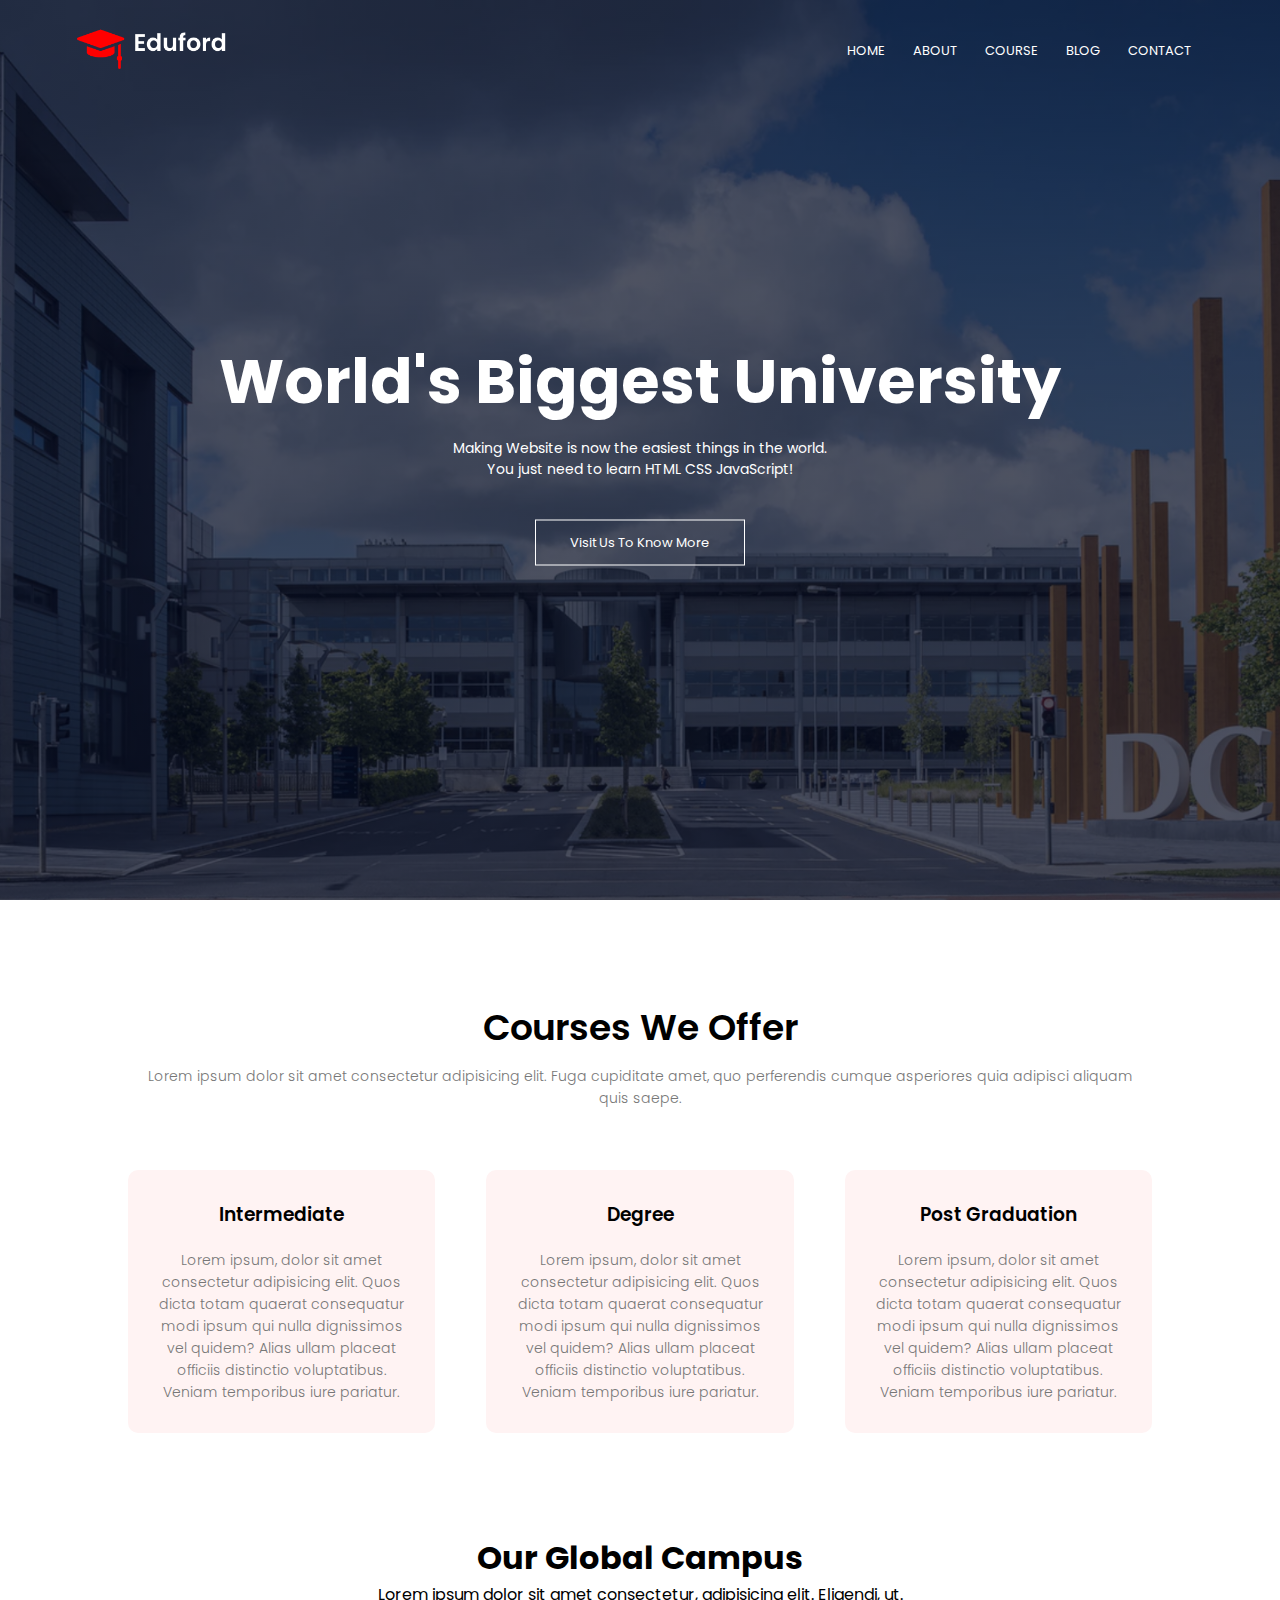
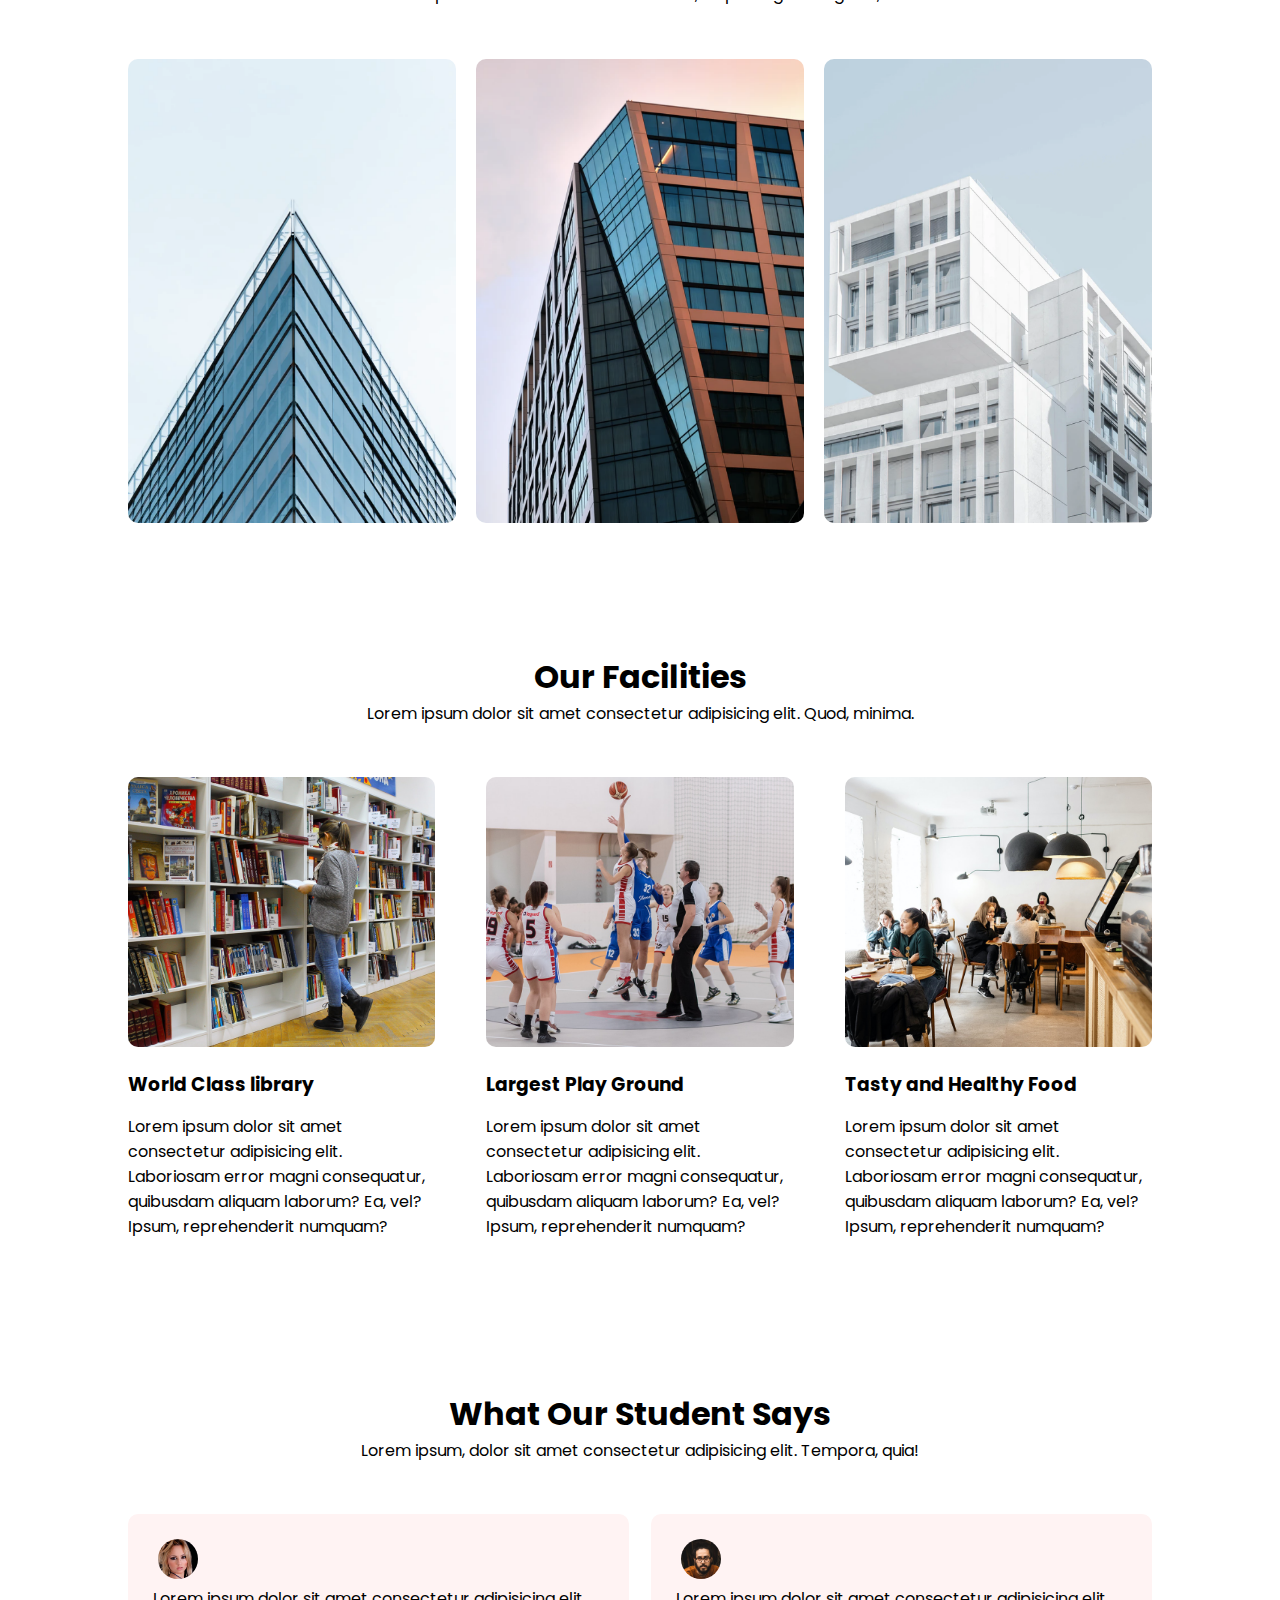
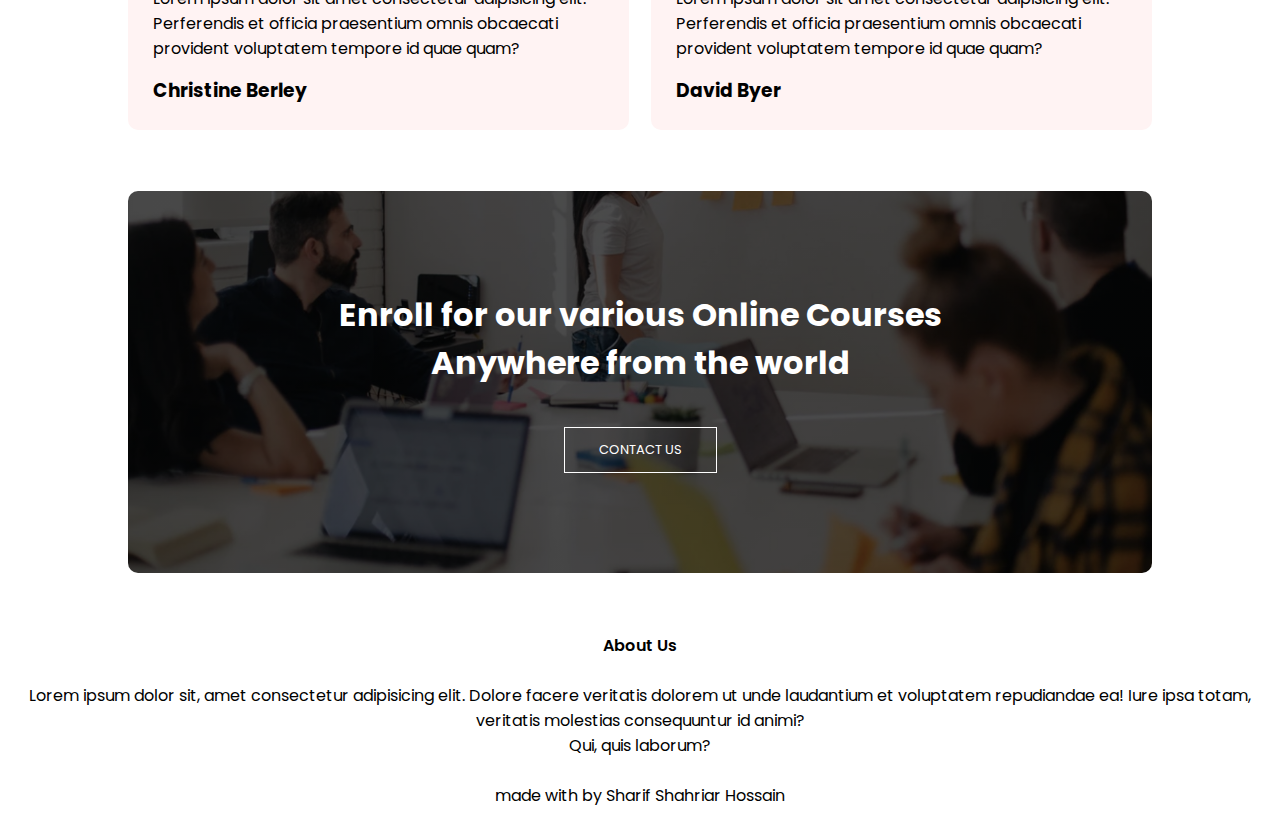
<file: index.html>
<!DOCTYPE html>
<html lang="en">
<head>
    <meta charset="UTF-8">
    <meta name="viewport" content="width=device-width, initial-scale=1.0">
    <link rel="stylesheet" href="style.css">
    <link rel="icon" href="Images/eduford_img/png-transparent-classical-architecture-building-column-building-building-structure-digital-image.png">
    <link rel="preconnect" href="https://fonts.googleapis.com">
    <link rel="preconnect" href="https://fonts.gstatic.com" crossorigin>
    <link
        href="https://fonts.googleapis.com/css2?family=Exo:wght@300;400;500;600;700;800;900&family=Poppins:wght@300;400;600;700&display=swap"
        rel="stylesheet">
    <link rel="stylesheet" href="https://cdnjs.cloudflare.com/ajax/libs/font-awesome/6.5.1/css/all.min.css"
        integrity="sha512-DTOQO9RWCH3ppGqcWaEA1BIZOC6xxalwEsw9c2QQeAIftl+Vegovlnee1c9QX4TctnWMn13TZye+giMm8e2LwA=="
        crossorigin="anonymous" referrerpolicy="no-referrer" />
    <title>Eduford Institute</title>
</head>
<body>
    <section class="header">
        <nav>
            <a href="index.html"><img src="Images/eduford_img/logo.png" alt=""></a>
            <div class="nav-links" id="navLinks">
                <i class="fa-solid fa-xmark" onclick="hidemenu()"></i>
                <ul>
                    <li><a href="index.html">HOME</a></li>
                    <li><a href="about.html">ABOUT</a></li>
                    <li><a href="course.html">COURSE</a></li>
                    <li><a href="blog.html">BLOG</a></li>
                    <li><a href="contact.html">CONTACT</a></li>
                </ul>
            </div>
            <i class="fa-solid fa-bars" onclick="showmenu()"></i>
        </nav>
        <div class="text-box">
            <h1>World's Biggest University</h1>
            <p>Making Website is now the easiest things in the world. <br> You just need to learn HTML CSS JavaScript!</p>
            <a class="hero-btn" href="">Visit Us To Know More</a>
        </div>
    </section>
    <!-- Course -->
    <section class="course">
        <h1>Courses We Offer</h1>
        <p>Lorem ipsum dolor sit amet consectetur adipisicing elit. Fuga cupiditate amet, quo perferendis cumque asperiores quia adipisci aliquam quis saepe.</p>
        <div class="row">
            <div class="course-col">
                <h3>Intermediate</h3>
                <p>Lorem ipsum, dolor sit amet consectetur adipisicing elit. Quos dicta totam quaerat consequatur modi ipsum qui nulla dignissimos vel quidem? Alias ullam placeat officiis distinctio voluptatibus. Veniam temporibus iure pariatur.</p>
            </div>
            <div class="course-col">
                <h3>Degree</h3>
                <p>Lorem ipsum, dolor sit amet consectetur adipisicing elit. Quos dicta totam quaerat consequatur modi ipsum qui
                    nulla dignissimos vel quidem? Alias ullam placeat officiis distinctio voluptatibus. Veniam temporibus iure
                    pariatur.</p>
            </div>
            <div class="course-col">
                <h3>Post Graduation</h3>
                <p>Lorem ipsum, dolor sit amet consectetur adipisicing elit. Quos dicta totam quaerat consequatur modi ipsum qui
                    nulla dignissimos vel quidem? Alias ullam placeat officiis distinctio voluptatibus. Veniam temporibus iure
                    pariatur.</p>
            </div>
        </div>
    </section>
    <!-- Campus -->
    <section class="campus">
        <h1>Our Global Campus</h1>
        <p>Lorem ipsum dolor sit amet consectetur, adipisicing elit. Eligendi, ut.</p>
        <div class="row">
            <div class="campus-col">
                <img src="Images/eduford_img/london.png" alt="">
                <div class="layer">
                    <h3>LONDON</h3>
                </div>
            </div>
            <div class="campus-col">
                <img src="Images/eduford_img/newyork.png" alt="">
                <div class="layer">
                    <h3>NEW YORK</h3>
                </div>
            </div>
            <div class="campus-col">
                <img src="Images/eduford_img/washington.png" alt="">
                <div class="layer">
                    <h3>WASHINGTON</h3>
                </div>
            </div>
        </div>
    </section>
    <!-- Facilities -->
    <div class="facilities">
        <h1>Our Facilities</h1>
        <p>Lorem ipsum dolor sit amet consectetur adipisicing elit. Quod, minima.</p>
        <div class="row">
            <div class="facilities-col">
                <img src="Images/eduford_img/library.png" alt="">
                <h3>World Class library</h3>
                <p>Lorem ipsum dolor sit amet consectetur adipisicing elit. Laboriosam error magni consequatur, quibusdam aliquam laborum? Ea, vel? Ipsum, reprehenderit numquam?</p>
            </div>
            <div class="facilities-col">
                <img src="Images/eduford_img/basketball.png" alt="">
                <h3>Largest Play Ground</h3>
                <p>Lorem ipsum dolor sit amet consectetur adipisicing elit. Laboriosam error magni consequatur, quibusdam aliquam
                    laborum? Ea, vel? Ipsum, reprehenderit numquam?</p>
            </div>
            <div class="facilities-col">
                <img src="Images/eduford_img/cafeteria.png" alt="">
                <h3>Tasty and Healthy Food</h3>
                <p>Lorem ipsum dolor sit amet consectetur adipisicing elit. Laboriosam error magni consequatur, quibusdam aliquam
                    laborum? Ea, vel? Ipsum, reprehenderit numquam?</p>
            </div>
        </div>
    </div>
    <!-- Testimonials -->
    <section class="testimonials">
        <h1>What Our Student Says</h1>
        <p>Lorem ipsum, dolor sit amet consectetur adipisicing elit. Tempora, quia!</p>
        <div class="row">
            <div class="testimonial-col">
                <img src="Images/eduford_img/user1.jpg" alt="">
                <p>Lorem ipsum dolor sit amet consectetur adipisicing elit. Perferendis et officia praesentium omnis obcaecati provident
                    voluptatem tempore id quae quam?</p>
                <h3>Christine Berley</h3>
                <i class="fa-solid fa-star"></i>
                <i class="fa-solid fa-star"></i>
                <i class="fa-solid fa-star"></i>
                <i class="fa-solid fa-star"></i>
                <i class="fa-regular fa-star"></i>
            </div>
            <div class="testimonial-col">
                <img src="Images/eduford_img/user2.jpg" alt="">
                <p>Lorem ipsum dolor sit amet consectetur adipisicing elit. Perferendis et officia praesentium omnis obcaecati
                    provident voluptatem tempore id quae quam?</p>
                <h3>David Byer</h3>
                <i class="fa-solid fa-star"></i>
                <i class="fa-solid fa-star"></i>
                <i class="fa-solid fa-star"></i>
                <i class="fa-solid fa-star"></i>
                <i class="fa-regular fa-star-half-stroke"></i>
            </div>
            </div>
        </div>
    </section>
    <!-- Call To Action -->
    <section class="cta">
            <h1>Enroll for our various  Online Courses <br> Anywhere from the world</h1>
            <a class="hero-btn" href="">CONTACT US</a>
    </section>
    <!-- Footer -->
    <section class="footer">
            <h4>About Us</h4>
            <p>Lorem ipsum dolor sit, amet consectetur adipisicing elit. Dolore facere veritatis dolorem ut unde laudantium et voluptatem repudiandae ea! Iure ipsa totam, veritatis molestias consequuntur id animi?<br> Qui, quis laborum?</p>
            <div class="icons">
                <i class="fa-brands fa-facebook"></i>
                <i class="fa-brands fa-x-twitter"></i>
                <i class="fa-brands fa-linkedin-in"></i>
                <i class="fa-brands fa-square-instagram"></i>
            </div>
            <p>made with <i class="fa-regular fa-heart"></i> by Sharif Shahriar Hossain</p>
    </section>
    <!-- JavaScript for toggle menu -->
    <script>
        var navLinks = document.getElementById("navLinks");
        function showmenu() {
            navLinks.style.right = "0";
        }
        function hidemenu() {
            navLinks.style.right = "-200px";
        }
    </script>
</body>
</html>
</file>
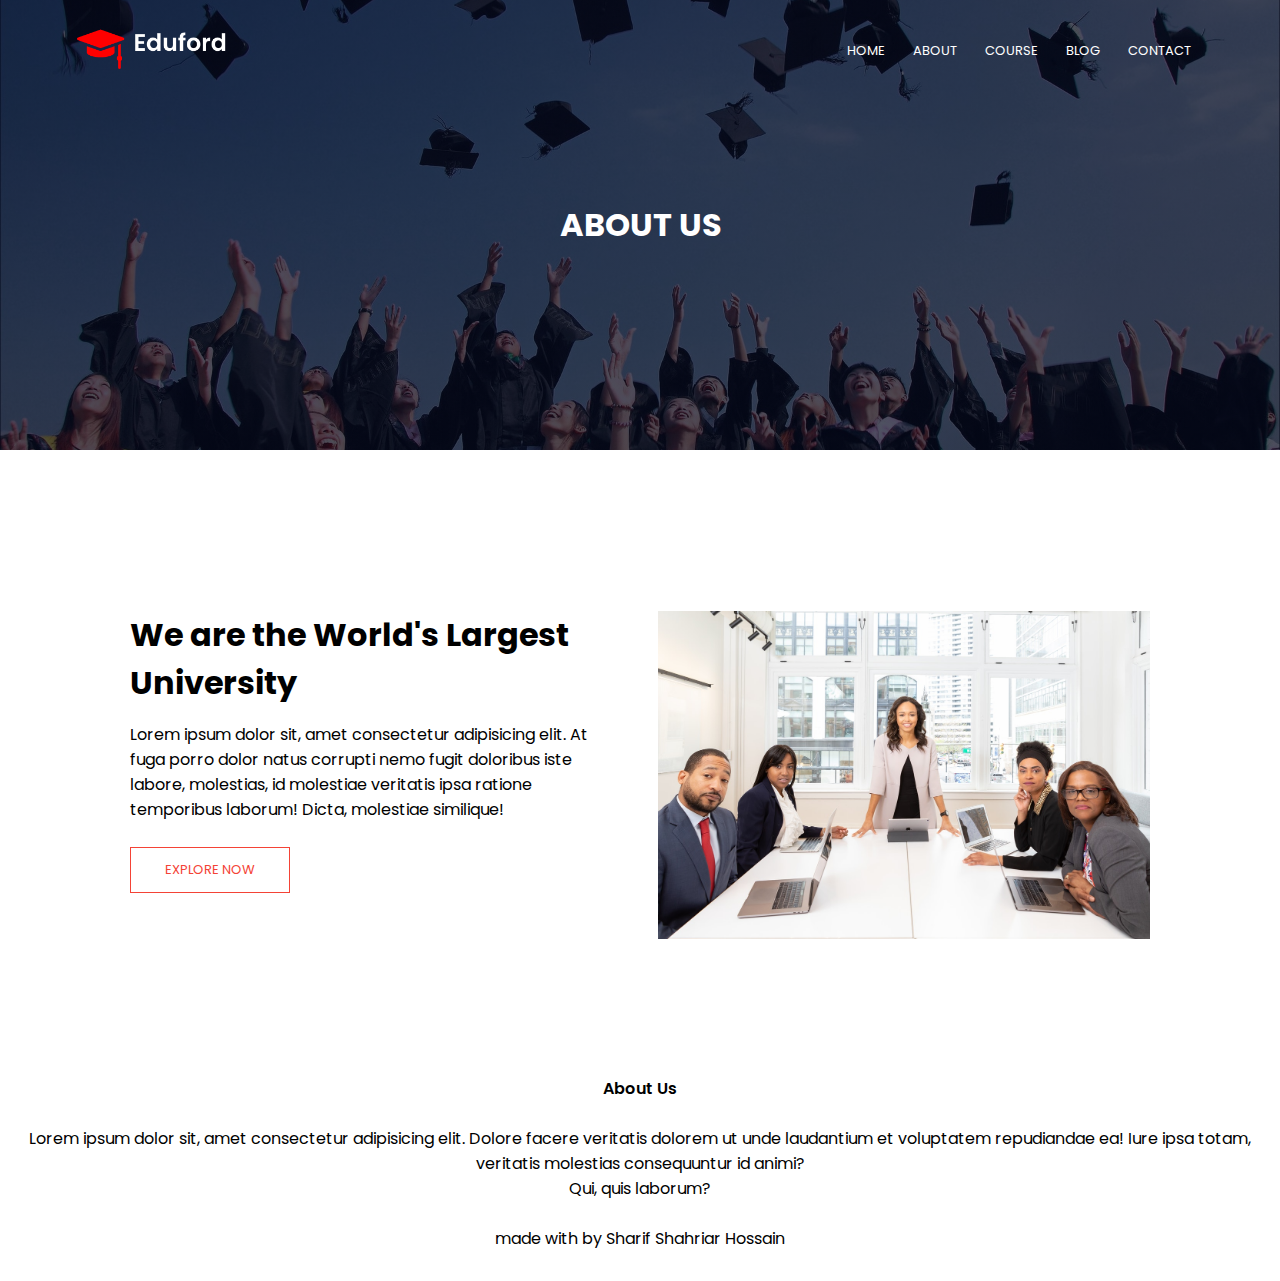
<file: about.html>
<!DOCTYPE html>
<html lang="en">
<head>
    <meta charset="UTF-8">
    <meta name="viewport" content="width=device-width, initial-scale=1.0">
    <link rel="stylesheet" href="style.css">
    <link rel="icon" href="Images/eduford_img/png-transparent-classical-architecture-building-column-building-building-structure-digital-image.png">
    <link rel="preconnect" href="https://fonts.googleapis.com">
    <link rel="preconnect" href="https://fonts.gstatic.com" crossorigin>
    <link
        href="https://fonts.googleapis.com/css2?family=Exo:wght@300;400;500;600;700;800;900&family=Poppins:wght@300;400;600;700&display=swap"
        rel="stylesheet">
    <link rel="stylesheet" href="https://cdnjs.cloudflare.com/ajax/libs/font-awesome/6.5.1/css/all.min.css"
        integrity="sha512-DTOQO9RWCH3ppGqcWaEA1BIZOC6xxalwEsw9c2QQeAIftl+Vegovlnee1c9QX4TctnWMn13TZye+giMm8e2LwA=="
        crossorigin="anonymous" referrerpolicy="no-referrer" />
    <title>Eduford Institute</title>
</head>
<body>
    <section class="sub-header">
        <nav>
            <a href="index.html"><img src="Images/eduford_img/logo.png" alt=""></a>
            <div class="nav-links" id="navLinks">
                <i class="fa-solid fa-xmark" onclick="hidemenu()"></i>
                <ul>
                    <li><a href="index.html">HOME</a></li>
                    <li><a href="about.html">ABOUT</a></li>
                    <li><a href="course.html">COURSE</a></li>
                    <li><a href="blog.html">BLOG</a></li>
                    <li><a href="contact.html">CONTACT</a></li>
                </ul>
            </div>
            <i class="fa-solid fa-bars" onclick="showmenu()"></i>
        </nav>
        <h1>ABOUT US</h1>
    </section>
   <!-- About Us Content -->
    <section class="about-us">
             <div class="row">
                <div class="about-us-col">
                    <h1>We are the World's Largest University</h1>
                    <p>Lorem ipsum dolor sit, amet consectetur adipisicing elit. At fuga porro dolor natus corrupti nemo fugit doloribus iste labore, molestias, id molestiae veritatis ipsa ratione temporibus laborum! Dicta, molestiae similique!</p>
                    <a class="hero-btn red-btn" href="">EXPLORE NOW</a>
                </div>
                <div class="about-us-col">
                    <img src="Images/eduford_img/about.jpg" alt="">
                </div>
             </div>
    </section>
    <!-- Footer -->
    <section class="footer">
            <h4>About Us</h4>
            <p>Lorem ipsum dolor sit, amet consectetur adipisicing elit. Dolore facere veritatis dolorem ut unde laudantium et voluptatem repudiandae ea! Iure ipsa totam, veritatis molestias consequuntur id animi?<br> Qui, quis laborum?</p>
            <div class="icons">
                <i class="fa-brands fa-facebook"></i>
                <i class="fa-brands fa-x-twitter"></i>
                <i class="fa-brands fa-linkedin-in"></i>
                <i class="fa-brands fa-square-instagram"></i>
            </div>
            <p>made with <i class="fa-regular fa-heart"></i> by Sharif Shahriar Hossain</p>
    </section>
    <!-- JavaScript for toggle menu -->
    <script>
        var navLinks = document.getElementById("navLinks");
        function showmenu() {
            navLinks.style.right = "0";
        }
        function hidemenu() {
            navLinks.style.right = "-200px";
        }
    </script>
</body>
</html>
</file>
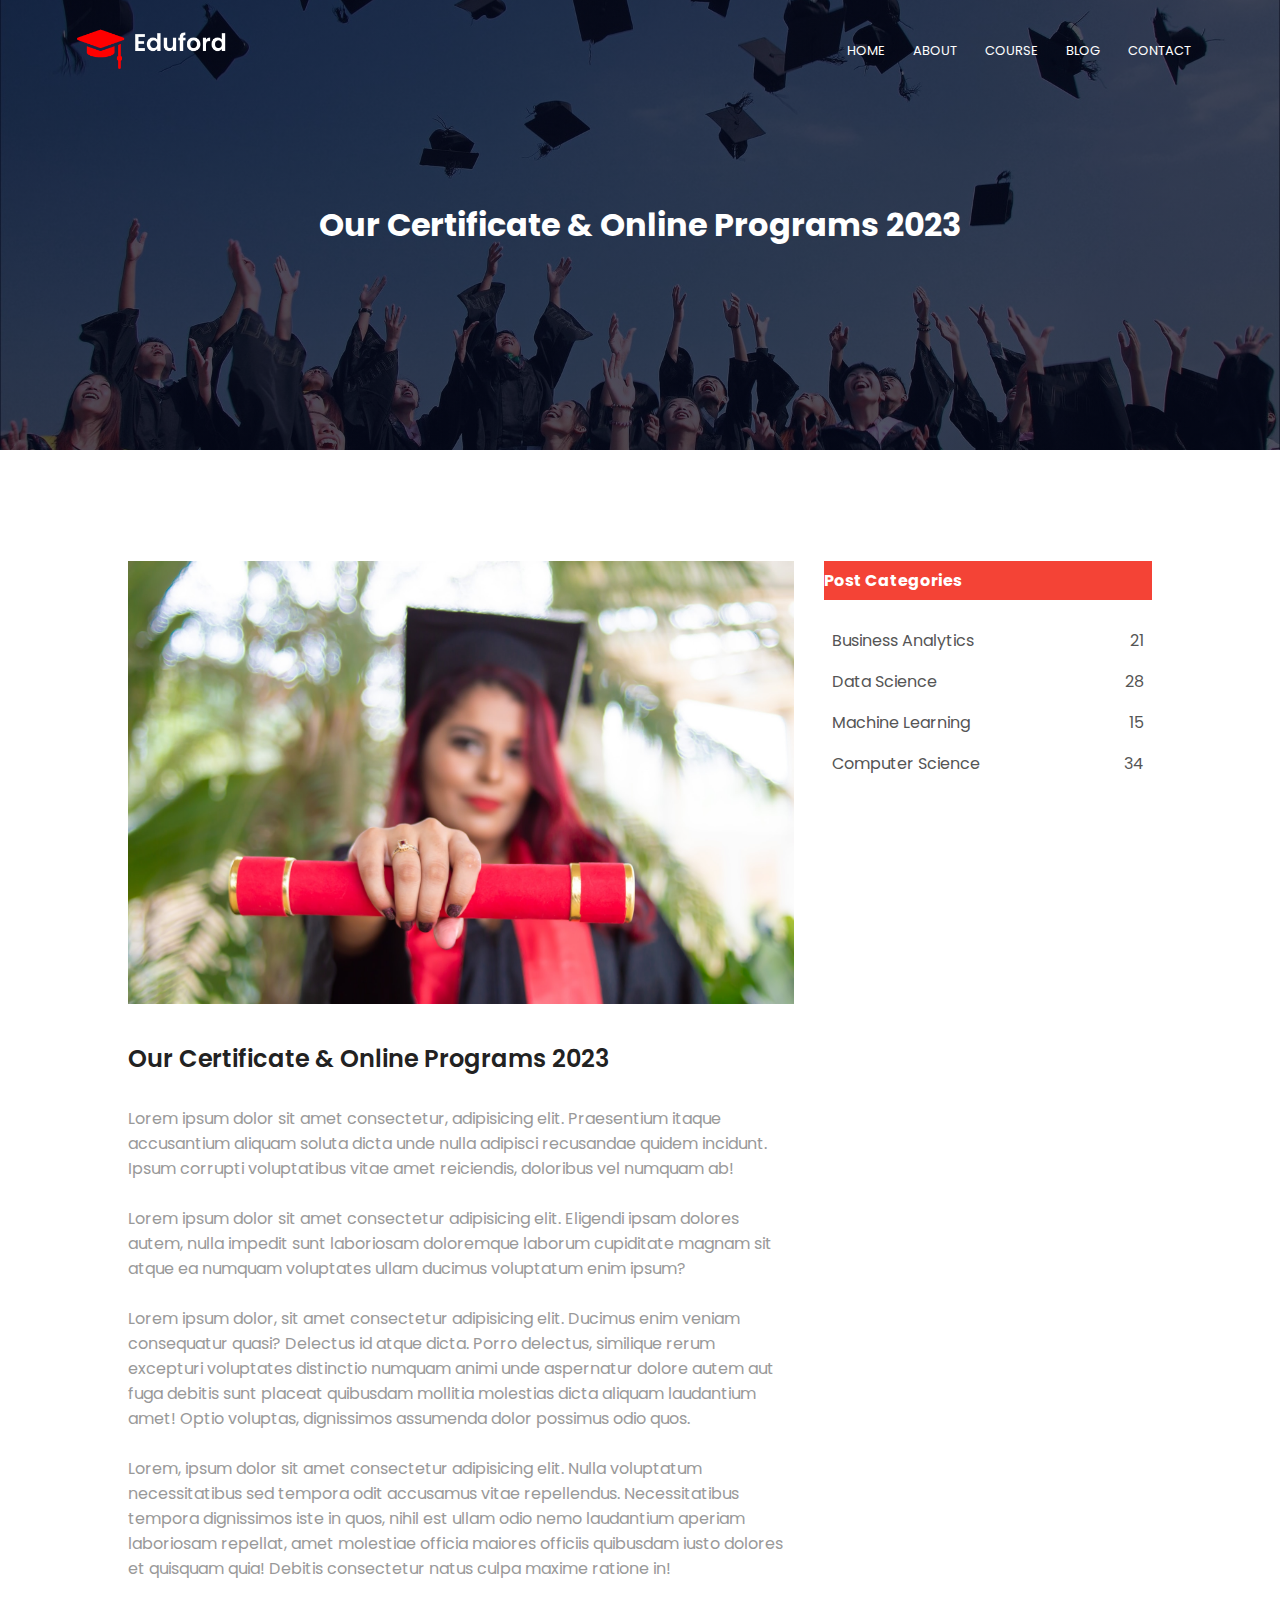
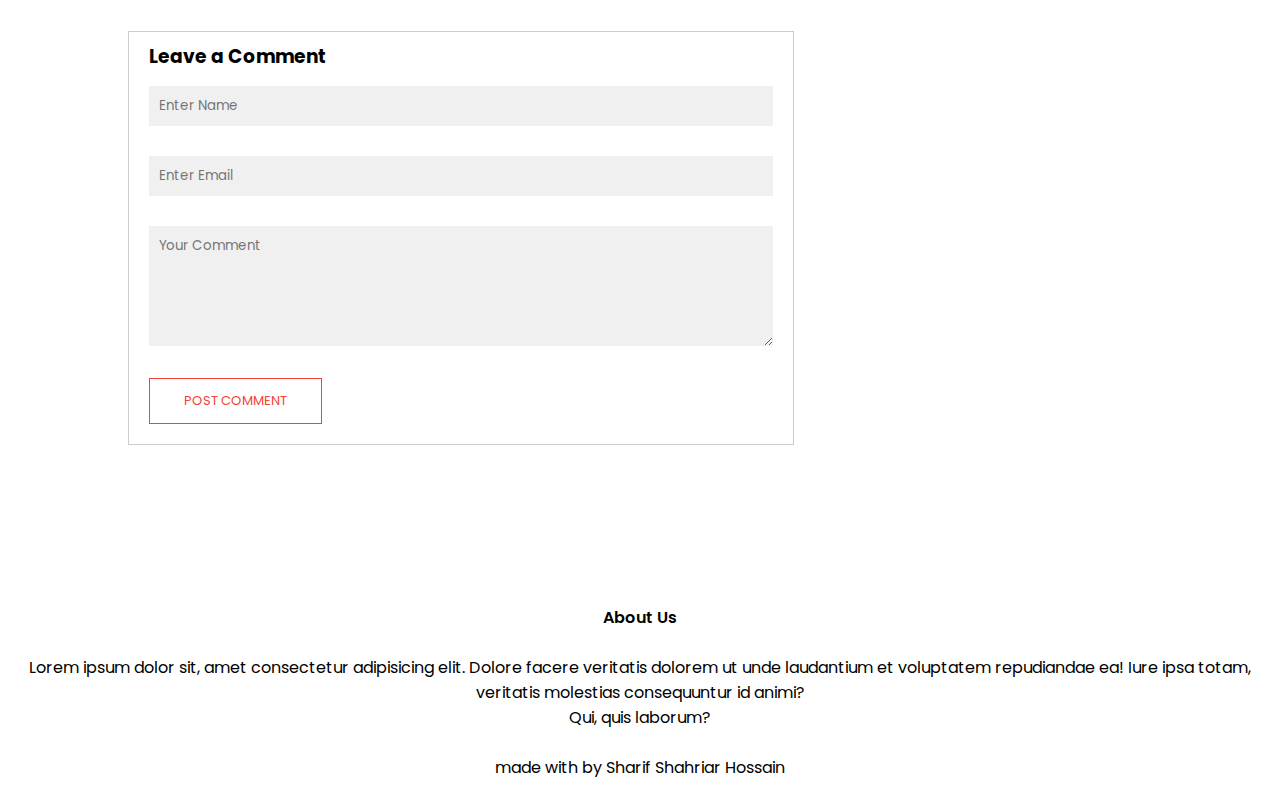
<file: blog.html>
<!DOCTYPE html>
<html lang="en">
<head>
    <meta charset="UTF-8">
    <meta name="viewport" content="width=device-width, initial-scale=1.0">
    <link rel="stylesheet" href="style.css">
    <link rel="icon" href="Images/eduford_img/png-transparent-classical-architecture-building-column-building-building-structure-digital-image.png">
    <link rel="preconnect" href="https://fonts.googleapis.com">
    <link rel="preconnect" href="https://fonts.gstatic.com" crossorigin>
    <link
        href="https://fonts.googleapis.com/css2?family=Exo:wght@300;400;500;600;700;800;900&family=Poppins:wght@300;400;600;700&display=swap"
        rel="stylesheet">
    <link rel="stylesheet" href="https://cdnjs.cloudflare.com/ajax/libs/font-awesome/6.5.1/css/all.min.css"
        integrity="sha512-DTOQO9RWCH3ppGqcWaEA1BIZOC6xxalwEsw9c2QQeAIftl+Vegovlnee1c9QX4TctnWMn13TZye+giMm8e2LwA=="
        crossorigin="anonymous" referrerpolicy="no-referrer" />
    <title>Eduford Institute</title>
</head>
<body>
    <section class="sub-header">
        <nav>
            <a href="index.html"><img src="Images/eduford_img/logo.png" alt=""></a>
            <div class="nav-links" id="navLinks">
                <i class="fa-solid fa-xmark" onclick="hidemenu()"></i>
                <ul>
                    <li><a href="index.html">HOME</a></li>
                    <li><a href="about.html">ABOUT</a></li>
                    <li><a href="course.html">COURSE</a></li>
                    <li><a href="blog.html">BLOG</a></li>
                    <li><a href="contact.html">CONTACT</a></li>
                </ul>
            </div>
            <i class="fa-solid fa-bars" onclick="showmenu()"></i>
        </nav>
        <h1>Our Certificate & Online Programs 2023</h1>
    </section>
   <!-- Blog Page Content -->
   <section class="blog-content">
    <div class="row">
        <div class="blog-left">
            <img src="Images/eduford_img/certificate.jpg" alt="">
            <h2>Our Certificate & Online Programs 2023</h2>
            <p>Lorem ipsum dolor sit amet consectetur, adipisicing elit. Praesentium itaque accusantium aliquam soluta dicta unde nulla adipisci recusandae quidem incidunt. Ipsum corrupti voluptatibus vitae amet reiciendis, doloribus vel numquam ab!</p>
            <br>
            <p>Lorem ipsum dolor sit amet consectetur adipisicing elit. Eligendi ipsam dolores autem, nulla impedit sunt laboriosam doloremque laborum cupiditate magnam sit atque ea numquam voluptates ullam ducimus voluptatum enim ipsum?</p>
            <br>
            <p>Lorem ipsum dolor, sit amet consectetur adipisicing elit. Ducimus enim veniam consequatur quasi? Delectus id atque dicta. Porro delectus, similique rerum excepturi voluptates distinctio numquam animi unde aspernatur dolore autem aut fuga debitis sunt placeat quibusdam mollitia molestias dicta aliquam laudantium amet! Optio voluptas, dignissimos assumenda dolor possimus odio quos.</p>
            <br>
            <p>Lorem, ipsum dolor sit amet consectetur adipisicing elit. Nulla voluptatum necessitatibus sed tempora odit accusamus vitae repellendus. Necessitatibus tempora dignissimos iste in quos, nihil est ullam odio nemo laudantium aperiam laboriosam repellat, amet molestiae officia maiores officiis quibusdam iusto dolores et quisquam quia! Debitis consectetur natus culpa maxime ratione in!</p>
            <div class="comment-box">
                <h3>Leave a Comment</h3>
                <form class="comment-form">
                      <input type="text" placeholder="Enter Name">
                      <input type="email" placeholder="Enter Email">
                      <textarea rows="5" placeholder="Your Comment"></textarea>
                      <button type="submit" class="hero-btn red-btn">POST COMMENT</button>
                </form>
            </div>
        </div>
        <div class="blog-right">
            <h3>Post Categories</h3>
            <div>
                <span>Business Analytics</span>
                <span>21</span>
            </div>
            <div>
                <span>Data Science</span>
                <span>28</span>
            </div>
            <div>
                <span>Machine Learning</span>
                <span>15</span>
            </div>
            <div>
                <span>Computer Science</span>
                <span>34</span>
            </div>
        </div>
    </div>
   </section>

<!-- Facilities -->

    <!-- Footer -->
    <section class="footer">
            <h4>About Us</h4>
            <p>Lorem ipsum dolor sit, amet consectetur adipisicing elit. Dolore facere veritatis dolorem ut unde laudantium et voluptatem repudiandae ea! Iure ipsa totam, veritatis molestias consequuntur id animi?<br> Qui, quis laborum?</p>
            <div class="icons">
                <i class="fa-brands fa-facebook"></i>
                <i class="fa-brands fa-x-twitter"></i>
                <i class="fa-brands fa-linkedin-in"></i>
                <i class="fa-brands fa-square-instagram"></i>
            </div>
            <p>made with <i class="fa-regular fa-heart"></i> by Sharif Shahriar Hossain</p>
    </section>
    <!-- JavaScript for toggle menu -->
    <script>
        var navLinks = document.getElementById("navLinks");
        function showmenu() {
            navLinks.style.right = "0";
        }
        function hidemenu() {
            navLinks.style.right = "-200px";
        }
    </script>
</body>
</html>
</file>
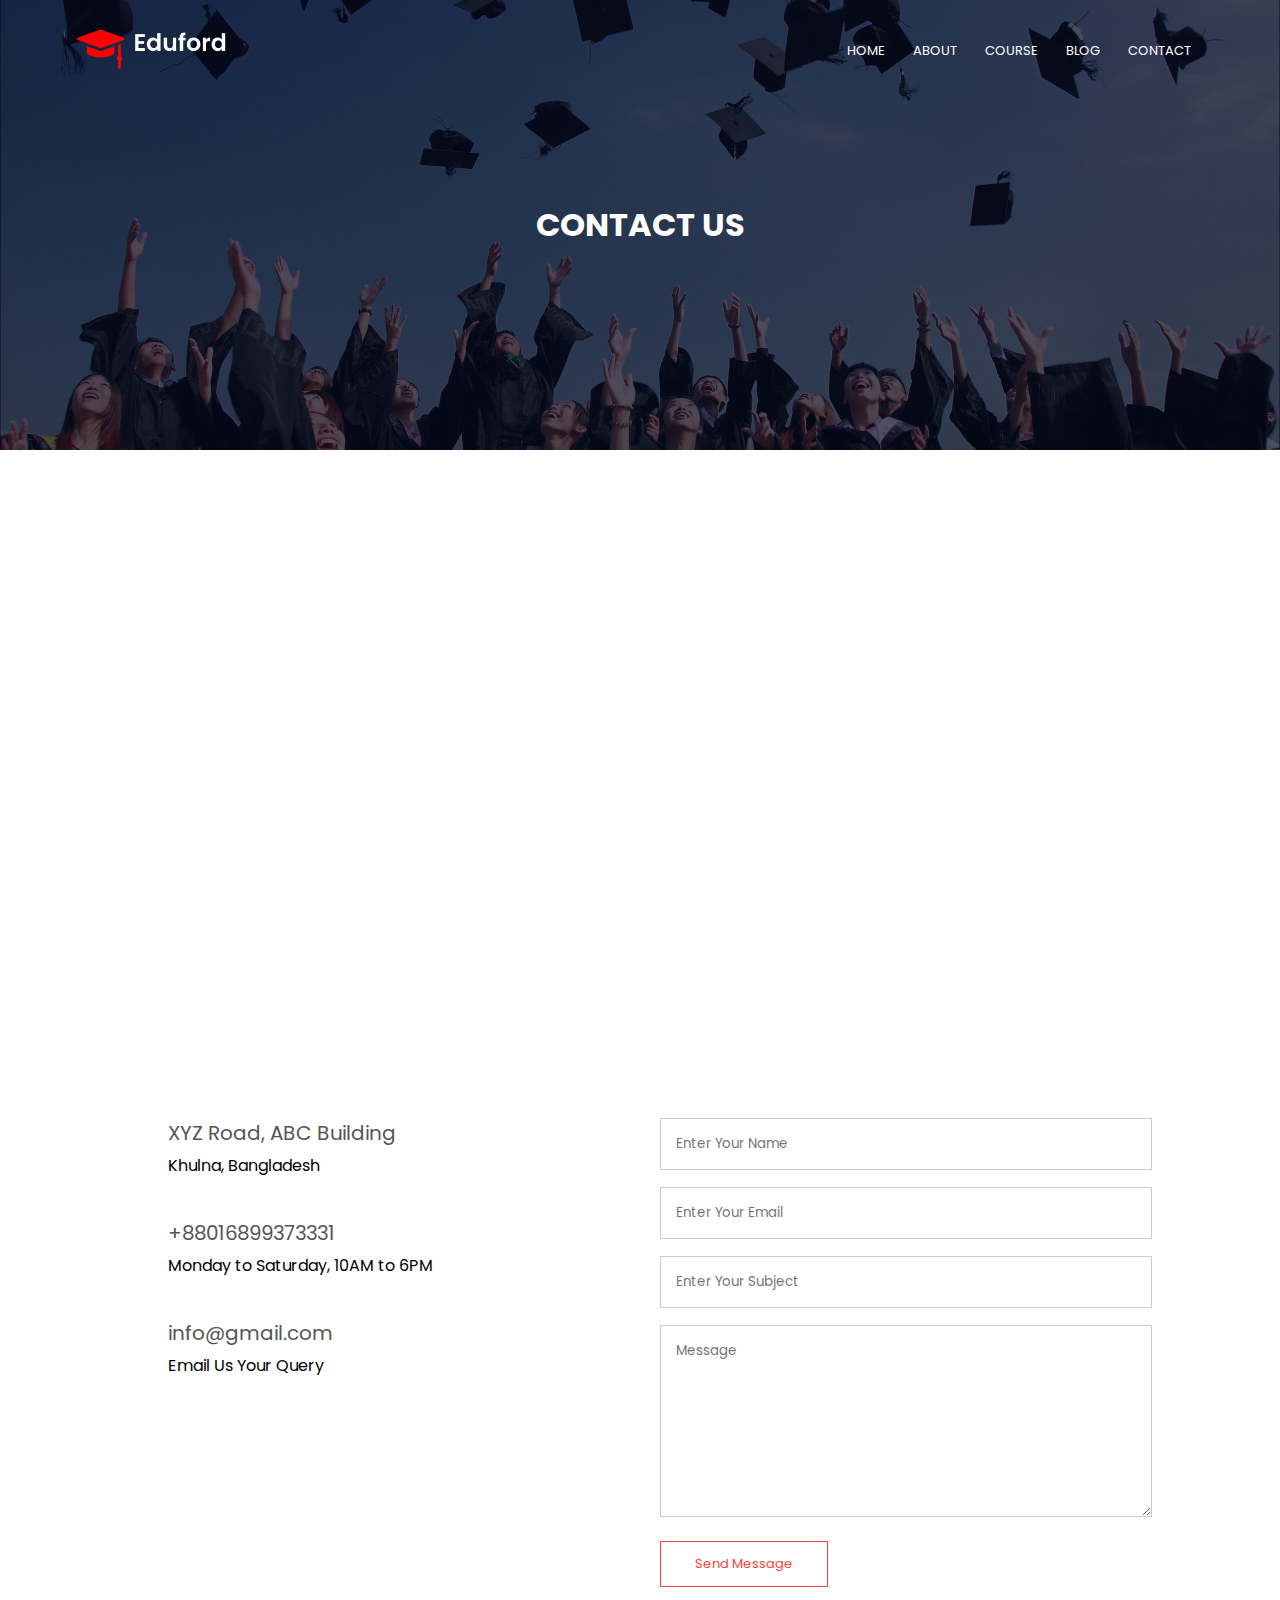
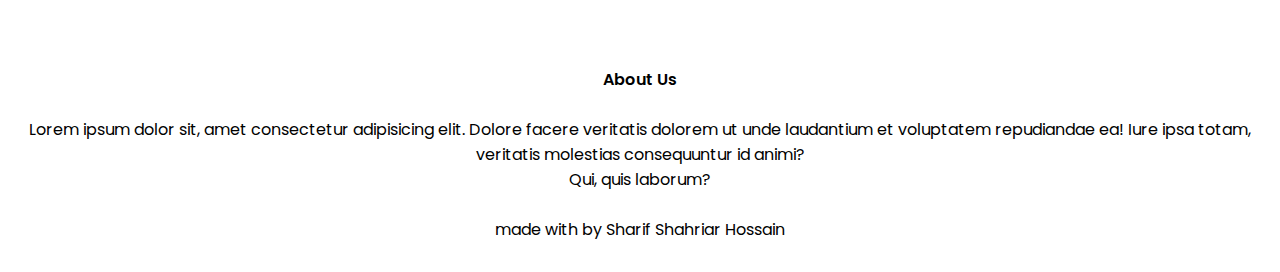
<file: contact.html>
<!DOCTYPE html>
<html lang="en">
<head>
    <meta charset="UTF-8">
    <meta name="viewport" content="width=device-width, initial-scale=1.0">
    <link rel="stylesheet" href="style.css">
    <link rel="icon" href="Images/eduford_img/png-transparent-classical-architecture-building-column-building-building-structure-digital-image.png">
    <link rel="preconnect" href="https://fonts.googleapis.com">
    <link rel="preconnect" href="https://fonts.gstatic.com" crossorigin>
    <link
        href="https://fonts.googleapis.com/css2?family=Exo:wght@300;400;500;600;700;800;900&family=Poppins:wght@300;400;600;700&display=swap"
        rel="stylesheet">
    <link rel="stylesheet" href="https://cdnjs.cloudflare.com/ajax/libs/font-awesome/6.5.1/css/all.min.css"
        integrity="sha512-DTOQO9RWCH3ppGqcWaEA1BIZOC6xxalwEsw9c2QQeAIftl+Vegovlnee1c9QX4TctnWMn13TZye+giMm8e2LwA=="
        crossorigin="anonymous" referrerpolicy="no-referrer" />
    <title>Eduford Institute</title>
</head>
<body>
    <section class="sub-header">
        <nav>
            <a href="index.html"><img src="Images/eduford_img/logo.png" alt=""></a>
            <div class="nav-links" id="navLinks">
                <i class="fa-solid fa-xmark" onclick="hidemenu()"></i>
                <ul>
                    <li><a href="index.html">HOME</a></li>
                    <li><a href="about.html">ABOUT</a></li>
                    <li><a href="course.html">COURSE</a></li>
                    <li><a href="blog.html">BLOG</a></li>
                    <li><a href="contact.html">CONTACT</a></li>
                </ul>
            </div>
            <i class="fa-solid fa-bars" onclick="showmenu()"></i>
        </nav>
        <h1>CONTACT US</h1>
    </section>
   <!-- Contact Us Content -->
   <section class="location">
    <iframe
        src="https://www.google.com/maps/embed?pb=!1m14!1m12!1m3!1d18594.095583590784!2d89.52440936484192!3d22.867582527930253!2m3!1f0!2f0!3f0!3m2!1i1024!2i768!4f13.1!5e0!3m2!1sen!2sbd!4v1701703291958!5m2!1sen!2sbd"
        width="600" height="450" style="border:0;" allowfullscreen="" loading="lazy"
        referrerpolicy="no-referrer-when-downgrade"></iframe>

   </section>
   <section class="contact-us">
           <div class="row">
            <div class="contact-col">
                <div>
                    <i class="fa-solid fa-house"></i>
                    <span>
                        <h5>XYZ Road, ABC Building</h5>
                        <p>Khulna, Bangladesh</p>
                    </span>
                </div>
                <div>
                    <i class="fa-solid fa-phone"></i>
                    <span>
                        <h5>+88016899373331</h5>
                        <p>Monday to Saturday, 10AM to 6PM</p>
                    </span>
                </div>
                <div>
                <i class="fa-solid fa-envelope"></i>
                    <span>
                        <h5>info@gmail.com</h5>
                        <p>Email Us Your Query</p>
                    </span>
                </div>
            </div>
            <div class="contact-col">
                <form action="form-handler.php" method="post">
                    <input type="text" name="name" placeholder="Enter Your Name" required>
                    <input type="email" name="email" placeholder="Enter Your Email" required>
                    <input type="text" name="subject" placeholder="Enter Your Subject" required>
                    <textarea name="message" rows="8" placeholder="Message"></textarea>
                    <button type="submit" class="hero-btn red-btn">Send Message</button>
                </form>
            </div>
           </div>
   </section>
    <!-- Footer -->
    <section class="footer">
            <h4>About Us</h4>
            <p>Lorem ipsum dolor sit, amet consectetur adipisicing elit. Dolore facere veritatis dolorem ut unde laudantium et voluptatem repudiandae ea! Iure ipsa totam, veritatis molestias consequuntur id animi?<br> Qui, quis laborum?</p>
            <div class="icons">
                <i class="fa-brands fa-facebook"></i>
                <i class="fa-brands fa-x-twitter"></i>
                <i class="fa-brands fa-linkedin-in"></i>
                <i class="fa-brands fa-square-instagram"></i>
            </div>
            <p>made with <i class="fa-regular fa-heart"></i> by Sharif Shahriar Hossain</p>
    </section>
    <!-- JavaScript for toggle menu -->
    <script>
        var navLinks = document.getElementById("navLinks");
        function showmenu() {
            navLinks.style.right = "0";
        }
        function hidemenu() {
            navLinks.style.right = "-200px";
        }
    </script>
</body>
</html>
</file>
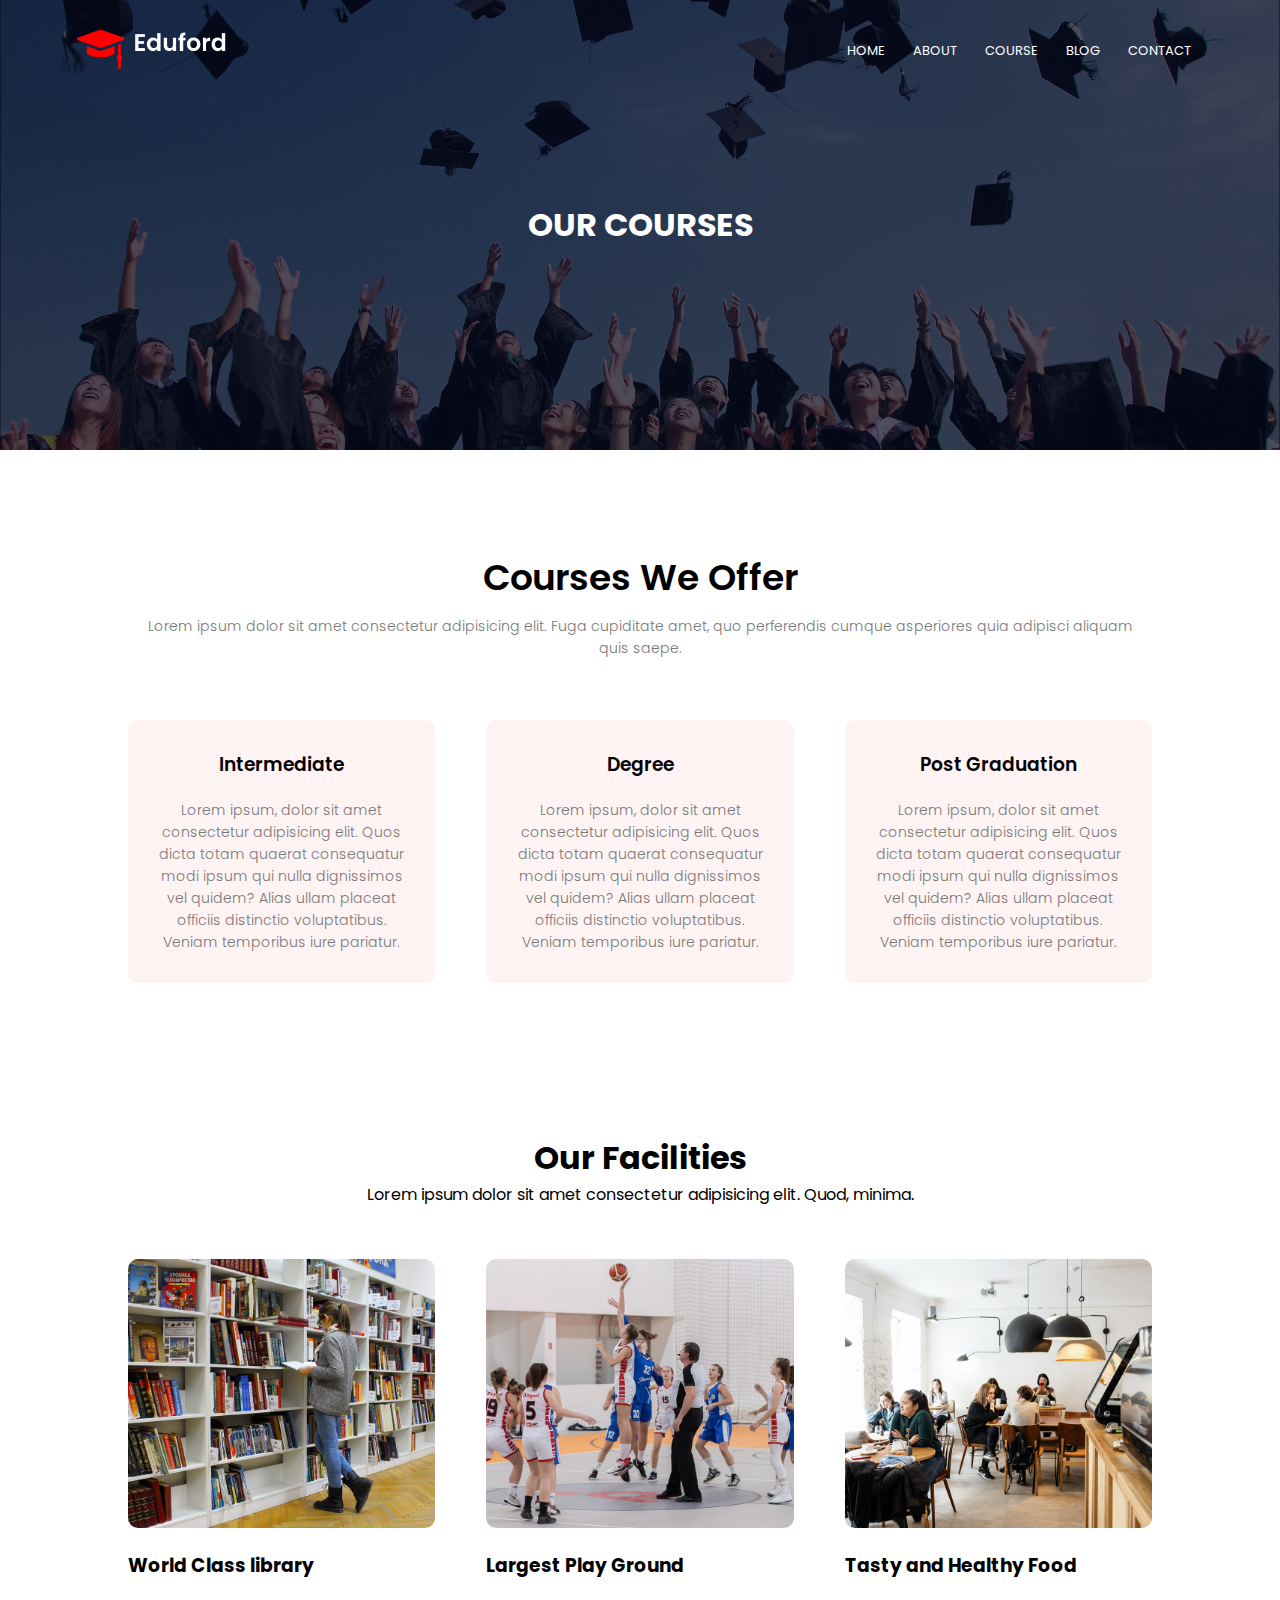
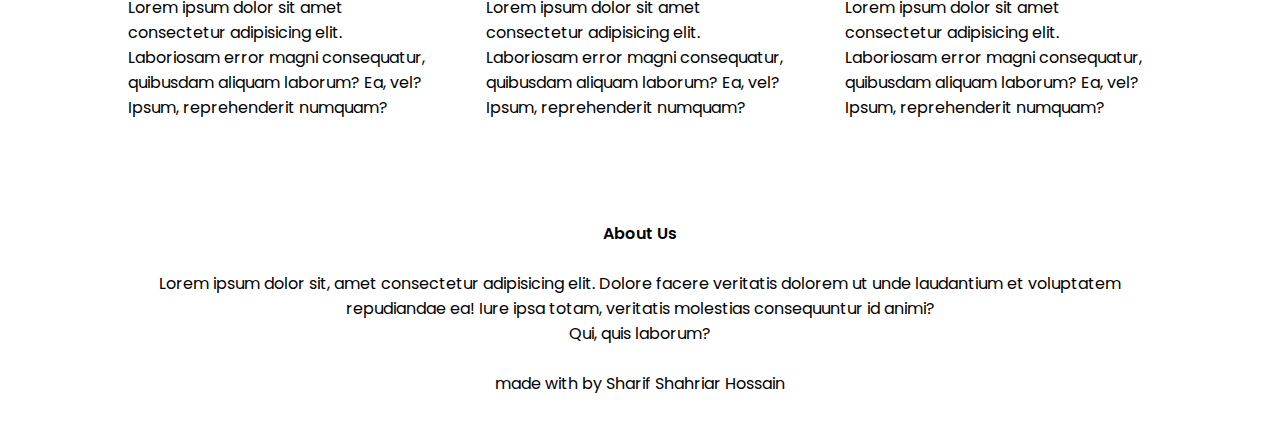
<file: course.html>
<!DOCTYPE html>
<html lang="en">
<head>
    <meta charset="UTF-8">
    <meta name="viewport" content="width=device-width, initial-scale=1.0">
    <link rel="stylesheet" href="style.css">
    <link rel="icon" href="Images/eduford_img/png-transparent-classical-architecture-building-column-building-building-structure-digital-image.png">
    <link rel="preconnect" href="https://fonts.googleapis.com">
    <link rel="preconnect" href="https://fonts.gstatic.com" crossorigin>
    <link
        href="https://fonts.googleapis.com/css2?family=Exo:wght@300;400;500;600;700;800;900&family=Poppins:wght@300;400;600;700&display=swap"
        rel="stylesheet">
    <link rel="stylesheet" href="https://cdnjs.cloudflare.com/ajax/libs/font-awesome/6.5.1/css/all.min.css"
        integrity="sha512-DTOQO9RWCH3ppGqcWaEA1BIZOC6xxalwEsw9c2QQeAIftl+Vegovlnee1c9QX4TctnWMn13TZye+giMm8e2LwA=="
        crossorigin="anonymous" referrerpolicy="no-referrer" />
    <title>Eduford Institute</title>
</head>
<body>
    <section class="sub-header">
        <nav>
            <a href="index.html"><img src="Images/eduford_img/logo.png" alt=""></a>
            <div class="nav-links" id="navLinks">
                <i class="fa-solid fa-xmark" onclick="hidemenu()"></i>
                <ul>
                    <li><a href="index.html">HOME</a></li>
                    <li><a href="about.html">ABOUT</a></li>
                    <li><a href="contact.html">COURSE</a></li>
                    <li><a href="blog.html">BLOG</a></li>
                    <li><a href="contact.html">CONTACT</a></li>
                </ul>
            </div>
            <i class="fa-solid fa-bars" onclick="showmenu()"></i>
        </nav>
        <h1>OUR COURSES</h1>
    </section>
   <!-- Course -->
<section class="course">
    <h1>Courses We Offer</h1>
    <p>Lorem ipsum dolor sit amet consectetur adipisicing elit. Fuga cupiditate amet, quo perferendis cumque asperiores
        quia adipisci aliquam quis saepe.</p>
    <div class="row">
        <div class="course-col">
            <h3>Intermediate</h3>
            <p>Lorem ipsum, dolor sit amet consectetur adipisicing elit. Quos dicta totam quaerat consequatur modi ipsum
                qui nulla dignissimos vel quidem? Alias ullam placeat officiis distinctio voluptatibus. Veniam
                temporibus iure pariatur.</p>
        </div>
        <div class="course-col">
            <h3>Degree</h3>
            <p>Lorem ipsum, dolor sit amet consectetur adipisicing elit. Quos dicta totam quaerat consequatur modi ipsum
                qui
                nulla dignissimos vel quidem? Alias ullam placeat officiis distinctio voluptatibus. Veniam temporibus
                iure
                pariatur.</p>
        </div>
        <div class="course-col">
            <h3>Post Graduation</h3>
            <p>Lorem ipsum, dolor sit amet consectetur adipisicing elit. Quos dicta totam quaerat consequatur modi ipsum
                qui
                nulla dignissimos vel quidem? Alias ullam placeat officiis distinctio voluptatibus. Veniam temporibus
                iure
                pariatur.</p>
        </div>
    </div>
</section>
<!-- Facilities -->
<div class="facilities">
    <h1>Our Facilities</h1>
    <p>Lorem ipsum dolor sit amet consectetur adipisicing elit. Quod, minima.</p>
    <div class="row">
        <div class="facilities-col">
            <img src="Images/eduford_img/library.png" alt="">
            <h3>World Class library</h3>
            <p>Lorem ipsum dolor sit amet consectetur adipisicing elit. Laboriosam error magni consequatur, quibusdam
                aliquam laborum? Ea, vel? Ipsum, reprehenderit numquam?</p>
        </div>
        <div class="facilities-col">
            <img src="Images/eduford_img/basketball.png" alt="">
            <h3>Largest Play Ground</h3>
            <p>Lorem ipsum dolor sit amet consectetur adipisicing elit. Laboriosam error magni consequatur, quibusdam
                aliquam
                laborum? Ea, vel? Ipsum, reprehenderit numquam?</p>
        </div>
        <div class="facilities-col">
            <img src="Images/eduford_img/cafeteria.png" alt="">
            <h3>Tasty and Healthy Food</h3>
            <p>Lorem ipsum dolor sit amet consectetur adipisicing elit. Laboriosam error magni consequatur, quibusdam
                aliquam
                laborum? Ea, vel? Ipsum, reprehenderit numquam?</p>
        </div>
    </div>
    <!-- Footer -->
    <section class="footer">
            <h4>About Us</h4>
            <p>Lorem ipsum dolor sit, amet consectetur adipisicing elit. Dolore facere veritatis dolorem ut unde laudantium et voluptatem repudiandae ea! Iure ipsa totam, veritatis molestias consequuntur id animi?<br> Qui, quis laborum?</p>
            <div class="icons">
                <i class="fa-brands fa-facebook"></i>
                <i class="fa-brands fa-x-twitter"></i>
                <i class="fa-brands fa-linkedin-in"></i>
                <i class="fa-brands fa-square-instagram"></i>
            </div>
            <p>made with <i class="fa-regular fa-heart"></i> by Sharif Shahriar Hossain</p>
    </section>
    <!-- JavaScript for toggle menu -->
    <script>
        var navLinks = document.getElementById("navLinks");
        function showmenu() {
            navLinks.style.right = "0";
        }
        function hidemenu() {
            navLinks.style.right = "-200px";
        }
    </script>
</body>
</html>
</file>
<file: style.css>
* {
    margin: 0;
    padding: 0;
    font-family: 'Poppins', sans-serif;
}
.header {
    min-height: 100vh;
    width: 100%;
    background-image: linear-gradient(rgba(4,9,30,0.7),rgba(4, 9, 30, 0.7)),url('Images/eduford_img/banner.png');
    background-size: cover;
    background-position: center;
    position: relative;
}
nav {
    display: flex;
    padding: 2% 6%;
    justify-content: space-between;
    align-items: center;
}
nav img {
    width: 150px;
}
.nav-links {
    flex: 1;
    text-align: right;
}
nav ul li {
    list-style: none;
    display: inline-block;
    padding: 8px 12px;
    position: relative;
}
nav ul li a {
    text-decoration: none;
    color: #fff;
    font-size: 13px;
}
nav ul li::after {
    content: '';
    width: 0;
    height: 2px;
    background: #f44336;
    display: block;
    margin: auto; 
    transition: 0.5s;
}
 nav ul li:hover::after {
    width: 100%;
} 
.text-box {
    width: 90%;
    color: #fff;
    position: absolute;
    top: 50%;
    left: 50%;
    transform: translate(-50%,-50%);
    text-align: center;
}
.text-box h1 {
    font-size: 62px;
}
.text-box p {
    margin: 10px 0 40px;
    font-size: 14px;
}
.hero-btn {
    display: inline-block;
    color: #fff;
    padding: 12px 34px;
    text-decoration: none;
    border: 1px solid #fff;
    font-size: 13px;
    background: transparent;
    position: relative;
    cursor: pointer;
    transition: 1s;
}
.hero-btn:hover {
    border: 1px solid #f44336;
    background: #f44336;
}
nav .fa-solid {
    display: none;
}
/* Mobile Responsive Code */
@media screen and (max-width: 700px) {
    .text-box h1 {
        font-size: 20px;
    }
    nav ul li {
        display: block;
    }
    .nav-links {
        position: fixed;
        background: #f44336;
        height: 100vh;
        width: 200px;
        top: 0;
        right: -200px;
        text-align: left;
        z-index: 2;
        transition: 1s;
    }
    nav .fa-solid {
        display: block;
        color: #fff;
        margin: 10px;
        font-size: 22px;
        cursor: pointer;
    }
    .nav-links ul {
        padding: 30px;
    }
}
/* course */
.course {
    width: 80%;
    margin: auto;
    text-align: center;
    padding-top: 100px;
}
.course h1 {
    font-size: 36px;
    font-weight: 600;
}
.course p {
    font-size: 14px;
    color: #777;
    font-weight: 300;
    line-height: 22px;
    padding: 10px;
}
.row {
    margin-top: 5%;
    display: flex;
    justify-content: space-between;
}
.course-col {
    flex-basis: 30%;
    background: #fff3f3;
    border-radius: 10px;
    margin-bottom: 5%;
    padding: 20px 12px;
    box-sizing: border-box;
    transition: 0.5s;
}
.course-col h3 {
    text-align: center;
    font-weight: 600;
    margin: 10px 0;
}
.course-col:hover {
    box-shadow: 0 0 20px 0 rgba(0, 0, 0, 0.2);
    cursor: pointer;
}
/* Mobile Version Of Course */
@media screen and (max-width: 700px) {
    .row {
        flex-direction: column;
    }
}
/* Campus */
.campus {
    width: 80%;
    margin: auto;
    text-align: center;
    padding-top: 50px;
}
.campus-col {
    flex-basis: 32%;
    border-radius: 10px;
    margin-bottom: 30px;
    position: relative;
    overflow: hidden;
}
.campus-col img {
    width: 100%;
    display: block;
}
.layer {
    background: transparent;
    height: 100%;
    width: 100%;
    position: absolute;
    top: 0;
    left: 0;
    transition: 0.5s;
}
.layer:hover {
    background: rgba(226, 0, 0, 0.7);
    cursor: pointer;
}
.layer h3 {
    width: 100%;
    font-weight: 500;
    color: #fff;
    font-size: 26px;
    bottom: 0;
    left: 50%;
    transform: translateX(-50%);
    position: absolute;
    opacity: 0;
    transition: 0.5s;
}
.layer:hover h3 {
    bottom: 49%;
    opacity: 1;
}
/* Facilities */
.facilities {
    width: 80%;
    margin: auto;
    text-align: center;
    padding-top: 100px;
}
.facilities-col {
    flex-basis: 30%;
    border-radius: 10px;
    margin-bottom: 5%;
    text-align: left;
}
.facilities-col img {
    width: 100%;
    border-radius: 10px;
}
.facilities-col p {
    padding: 0;
}
.facilities-col h3 {
    margin-top: 16px;
    margin-bottom: 15px;
    text-align: left;
}
/* Testimonials */
.testimonials {
    width: 80%;
    margin: auto;
    padding-top: 100px;
    text-align: center;
}
.testimonial-col {
    flex-basis: 44%;
    border-radius: 10px;
    margin-bottom: 5%;
    text-align: left;
    background: #fff3f3;
    padding: 25px;
    cursor: pointer;
    
}
.testimonial-col img {
    height: 40px;
    margin-left: 5px;
    margin-right: 30px;
    border-radius: 50%;
}
.testimonial-col p {
    padding: 0;
}
.testimonial-col h3 {
    margin-top: 15px;
    text-align: left;
}
.testimonial-col .fa-solid,
.testimonial-col .fa-regular {
    color: #f44336;
}
/* Mobile Version Testimonial */
@media screen and (max-width: 700px) {
    .testimonial-col img {
        margin-left: 0;
        margin-right: 15px;
    }
}
/* Call to action */
.cta {
    margin: 10px auto;
    width: 80%;
    background-image: linear-gradient(rgba(0,0,0,0.7),rgba(0, 0, 0, 0.7)),url('Images/eduford_img/banner2.jpg');
    background-position: center;
    background-size: cover;
    border-radius: 10px;
    text-align: center;
    padding: 100px 0;
}
.cta h1 {
    color: #fff;
    margin-bottom: 40px;
    padding: 0;
}
/* Mobile Responsive cta */
@media screen and (max-width:700px) {
    .cta h1 {
        font-size: 24px;
    }    
}
/* Footer */
.footer {
    width: 100%;
    text-align: center;
    padding: 30px 0;
}
.footer h4 {
    margin-bottom: 25px;
    margin-top: 20px;
    font-weight: 600;
}
.icons .fa-brands {
    color: #f44336;
    margin: 0 13px;
    cursor: pointer;
    padding: 18px 0;
}
 .fa-regular {
    color: #f44336;
}
/* About Us Web Page */
.sub-header {
    height: 50vh;
    width: 100%;
    background-image: linear-gradient(rgba(4,9,30,0.7),rgba(4, 9, 30, 0.7)),url('Images/eduford_img/background.jpg');
    background-position: center;
    background-size: cover;
    text-align: center;
    color: #fff;
}
.sub-header h1 {
    margin-top: 100px;
}
.about-us {
    width: 80%;
    margin: auto;
    padding-top: 80px;
    padding-bottom: 50px;
}
.about-us-col {
    flex-basis: 48%;
    padding: 30px 2px;
}
.about-us-col img {
    width: 100%;
}
.about-us-col h1 {
    padding-top: 0;
}
.about-us-col p {
    padding: 15px 0 25px;
}
.red-btn {
    border: 1px solid #f44336;
    background: transparent;
    color: #f44336;
}
.red-btn:hover {
    color: #fff;
}
/* Blog Web Page */
/* Blog Content */
.blog-content {
    width: 80%;
    margin: auto;
    padding: 60px 0;
}
.blog-left {
    flex-basis: 65%;
}
.blog-left img {
    width: 100%;
}
.blog-left h2 {
    color: #222;
    font-weight: 600;
    margin: 30px 0;
}
.blog-left p {
    color: #999;
    padding: 0;
}
.blog-right {
    flex-basis: 32%;
}
.blog-right h3 {
    background: #f44336;
    color: #fff;
    padding: 7px 0;
    font-size: 16px;
    margin-bottom: 20px;
}
.blog-right div {
    display: flex;
    align-items: center;
    justify-content: space-between;
    color: #555;
    padding: 8px;
    box-sizing: border-box;
}
.comment-box {
    border: 1px solid #ccc;
    margin: 50px 0;
    padding: 10px 20px;
}
.comment-box h3 {
    text-align: left;
}
.comment-form input,
.comment-form textarea {
    width: 100%;
    padding: 10px;
    margin: 15px 0;
    box-sizing: border-box;
    border: none;
    outline: none;
    background: #f0f0f0;
}
.comment-form button {
    margin: 10px 0;
}
/* Mobile Version Blog Page */
@media screen and (max-width: 700px) {
    .sub-header h1 {
        font-size: 24px;
    }
}
/* Contact Us Web Page */
.location {
    width: 80%;
    padding: 80px 0;
    margin: auto;
}
.location iframe {
    width: 100%;
}
.contact-us {
    width: 80%;
    margin: auto;
}
.contact-col {
    flex-basis: 48%;
    margin-bottom: 30px;
}
.contact-col div {
    display: flex;
    align-items: center;
    margin-bottom: 40px;
}
.contact-col div .fa-solid {
    font-size: 28px;
    color: #f44336;
    margin: 10px;
    margin-right: 30px;
}
.contact-col div p {
    padding: 0;
}
.contact-col div h5 {
    font-size: 20px;
    margin-bottom: 5px;
    color: #555;
    font-weight: 400;
}
.contact-col input,
.contact-col textarea {
    width: 100%;
    padding: 15px;
    margin-bottom: 17px;
    outline: none;
    border: 1px solid #ccc;
    box-sizing: border-box;
}
</file>
